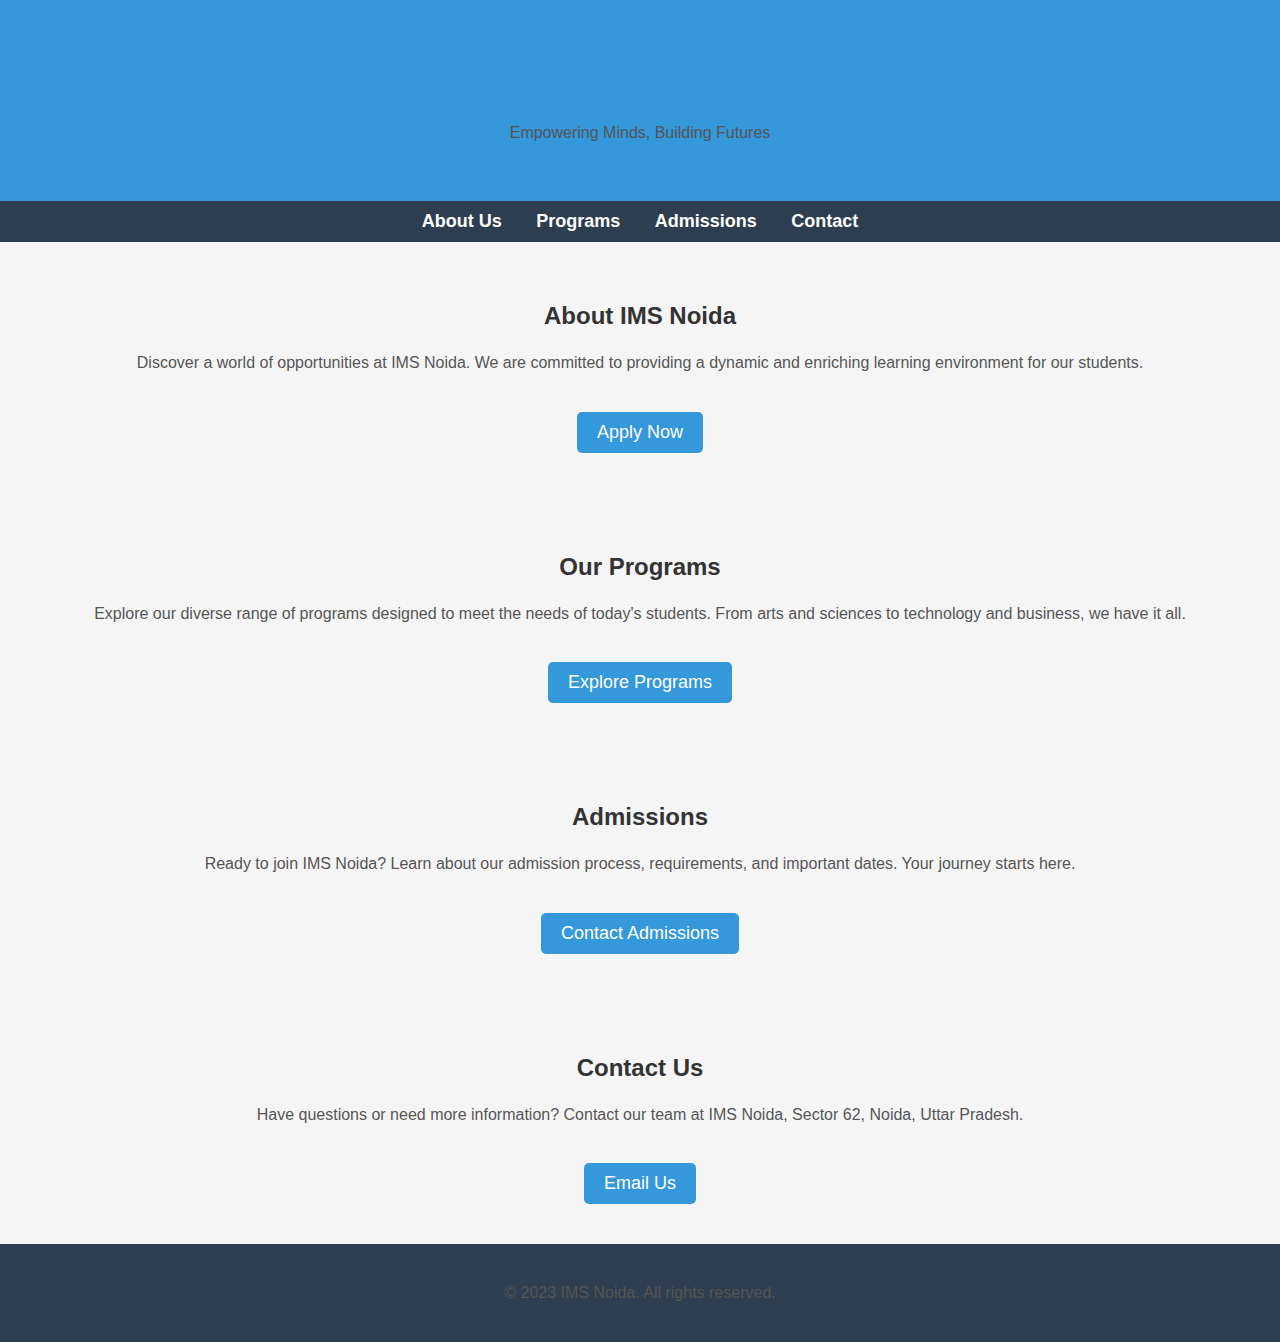
<file: index.html>
<!DOCTYPE html>
<html lang="en">
<head>
    <meta charset="UTF-8">
    <meta name="viewport" content="width=device-width, initial-scale=1.0">
    <title>IMS Noida - Welcome</title>
    <style>
        body {
            font-family: 'Segoe UI', Tahoma, Geneva, Verdana, sans-serif;
            margin: 0;
            padding: 0;
            background-color: #f5f5f5;
            color: #333;
        }

        header {
            background-color: #3498db;
            color: #fff;
            padding: 40px;
            text-align: center;
        }

        nav {
            background-color: #2c3e50;
            color: #fff;
            padding: 10px;
            text-align: center;
        }

        nav a {
            color: #fff;
            text-decoration: none;
            margin: 0 15px;
            font-size: 18px;
            font-weight: bold;
        }

        section {
            padding: 40px;
            text-align: center;
        }

        h1 {
            color: #3498db;
        }

        p {
            font-size: 16px;
            line-height: 1.6;
            color: #555;
        }

        .cta-button {
            display: inline-block;
            padding: 10px 20px;
            margin-top: 20px;
            background-color: #3498db;
            color: #fff;
            text-decoration: none;
            font-size: 18px;
            border-radius: 5px;
        }

        footer {
            background-color: #2c3e50;
            color: #fff;
            padding: 20px;
            text-align: center;
        }
    </style>
</head>
<body>
    <header>
        <h1>Welcome to IMS Noida</h1>
        <p>Empowering Minds, Building Futures</p>
    </header>

    <nav>
        <a href="./about.html">About Us</a>
        <a href="./programs.html">Programs</a>
        <a href="./admission.html">Admissions</a>
        <a href="./contact.html">Contact</a>
    </nav>

    <section id="about">
        <h2>About IMS Noida</h2>
        <p>Discover a world of opportunities at IMS Noida. We are committed to providing a dynamic and enriching learning environment for our students.</p>
        <a href="./about.html" class="cta-button">Apply Now</a>
    </section>

    <section id="programs">
        <h2>Our Programs</h2>
        <p>Explore our diverse range of programs designed to meet the needs of today's students. From arts and sciences to technology and business, we have it all.</p>
        <a href="./programs.html" class="cta-button">Explore Programs</a>
    </section>

    <section id="admissions">
        <h2>Admissions</h2>
        <p>Ready to join IMS Noida? Learn about our admission process, requirements, and important dates. Your journey starts here.</p>
        <a href="./admission.html" class="cta-button">Contact Admissions</a>
    </section>

    <section id="contact">
        <h2>Contact Us</h2>
        <p>Have questions or need more information? Contact our team at IMS Noida, Sector 62, Noida, Uttar Pradesh.</p>
        <a href="./contact.html" class="cta-button">Email Us</a>
    </section>

    <footer>
        <p>&copy; 2023 IMS Noida. All rights reserved.</p>
    </footer>
</body>
</html>
</file>
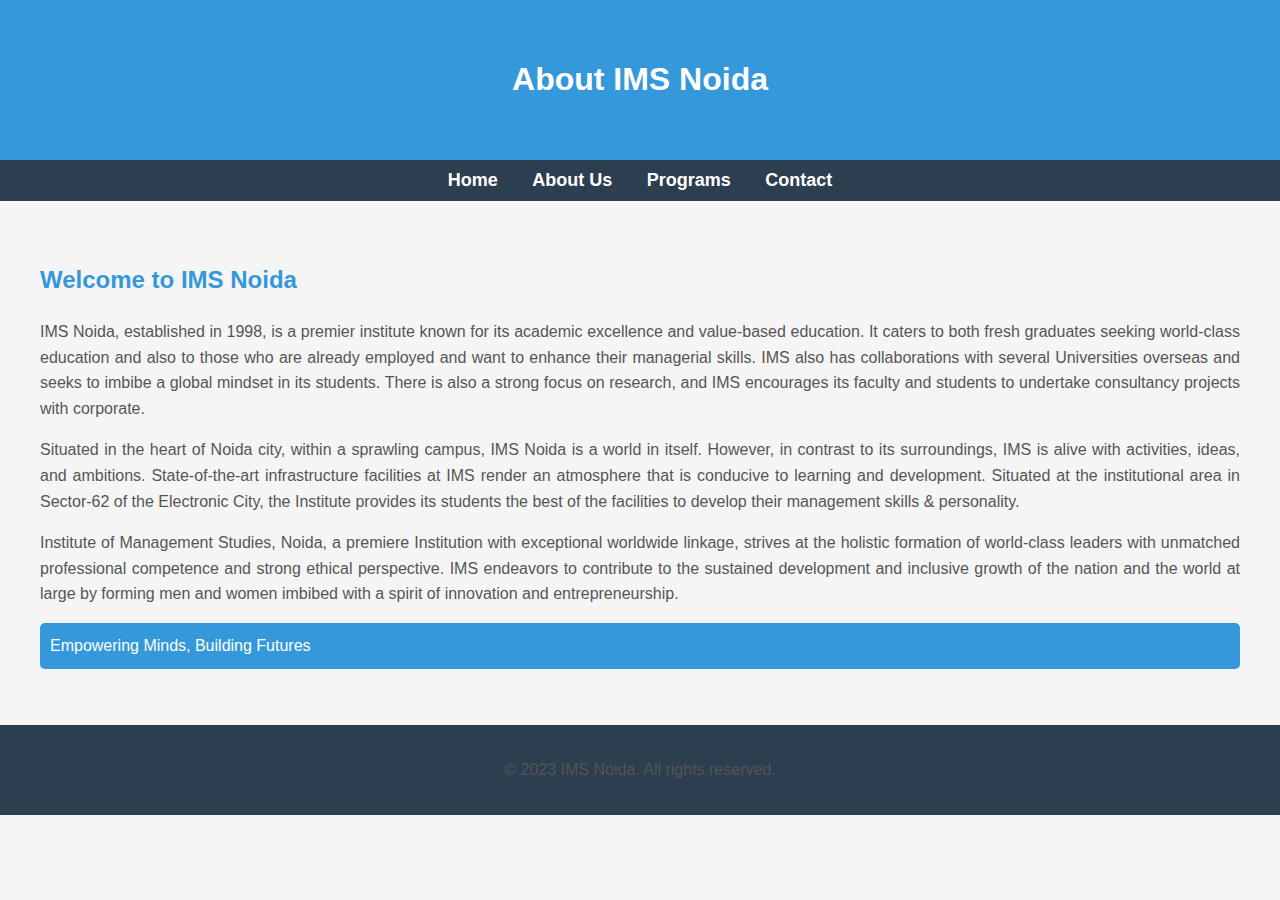
<file: about.html>
<!DOCTYPE html>
<html lang="en">
<head>
    <meta charset="UTF-8">
    <meta name="viewport" content="width=device-width, initial-scale=1.0">
    <title>About IMS Noida</title>
    <style>
        body {
            font-family: 'Segoe UI', Tahoma, Geneva, Verdana, sans-serif;
            margin: 0;
            padding: 0;
            background-color: #f5f5f5;
            color: #333;
        }

        header {
            background-color: #3498db;
            color: #fff;
            padding: 40px;
            text-align: center;
        }

        nav {
            background-color: #2c3e50;
            color: #fff;
            padding: 10px;
            text-align: center;
        }

        nav a {
            color: #fff;
            text-decoration: none;
            margin: 0 15px;
            font-size: 18px;
            font-weight: bold;
        }

        section {
            padding: 40px;
            text-align: justify;
            line-height: 1.6;
        }

        h2 {
            color: #3498db;
        }

        p {
            font-size: 16px;
            color: #555;
        }

        .highlight {
            background-color: #3498db;
            color: #fff;
            padding: 10px;
            border-radius: 5px;
        }

        footer {
            background-color: #2c3e50;
            color: #fff;
            padding: 20px;
            text-align: center;
        }
    </style>
</head>
<body>
    <header>
        <h1>About IMS Noida</h1>
    </header>

    <nav>
        <a href="index.html">Home</a>
        <a href="about.html">About Us</a>
        <a href="programs.html">Programs</a>
        <a href="contact.html">Contact</a>
    </nav>

    <section id="ims-info">
        <h2>Welcome to IMS Noida</h2>
        <p>IMS Noida, established in 1998, is a premier institute known for its academic excellence and value-based education. It caters to both fresh graduates seeking world-class education and also to those who are already employed and want to enhance their managerial skills. IMS also has collaborations with several Universities overseas and seeks to imbibe a global mindset in its students. There is also a strong focus on research, and IMS encourages its faculty and students to undertake consultancy projects with corporate.</p>

        <p>Situated in the heart of Noida city, within a sprawling campus, IMS Noida is a world in itself. However, in contrast to its surroundings, IMS is alive with activities, ideas, and ambitions. State-of-the-art infrastructure facilities at IMS render an atmosphere that is conducive to learning and development. Situated at the institutional area in Sector-62 of the Electronic City, the Institute provides its students the best of the facilities to develop their management skills & personality.</p>

        <p>Institute of Management Studies, Noida, a premiere Institution with exceptional worldwide linkage, strives at the holistic formation of world-class leaders with unmatched professional competence and strong ethical perspective. IMS endeavors to contribute to the sustained development and inclusive growth of the nation and the world at large by forming men and women imbibed with a spirit of innovation and entrepreneurship.</p>

        <p class="highlight">Empowering Minds, Building Futures</p>
    </section>

    <footer>
        <p>&copy; 2023 IMS Noida. All rights reserved.</p>
    </footer>
</body>
</html>
</file>
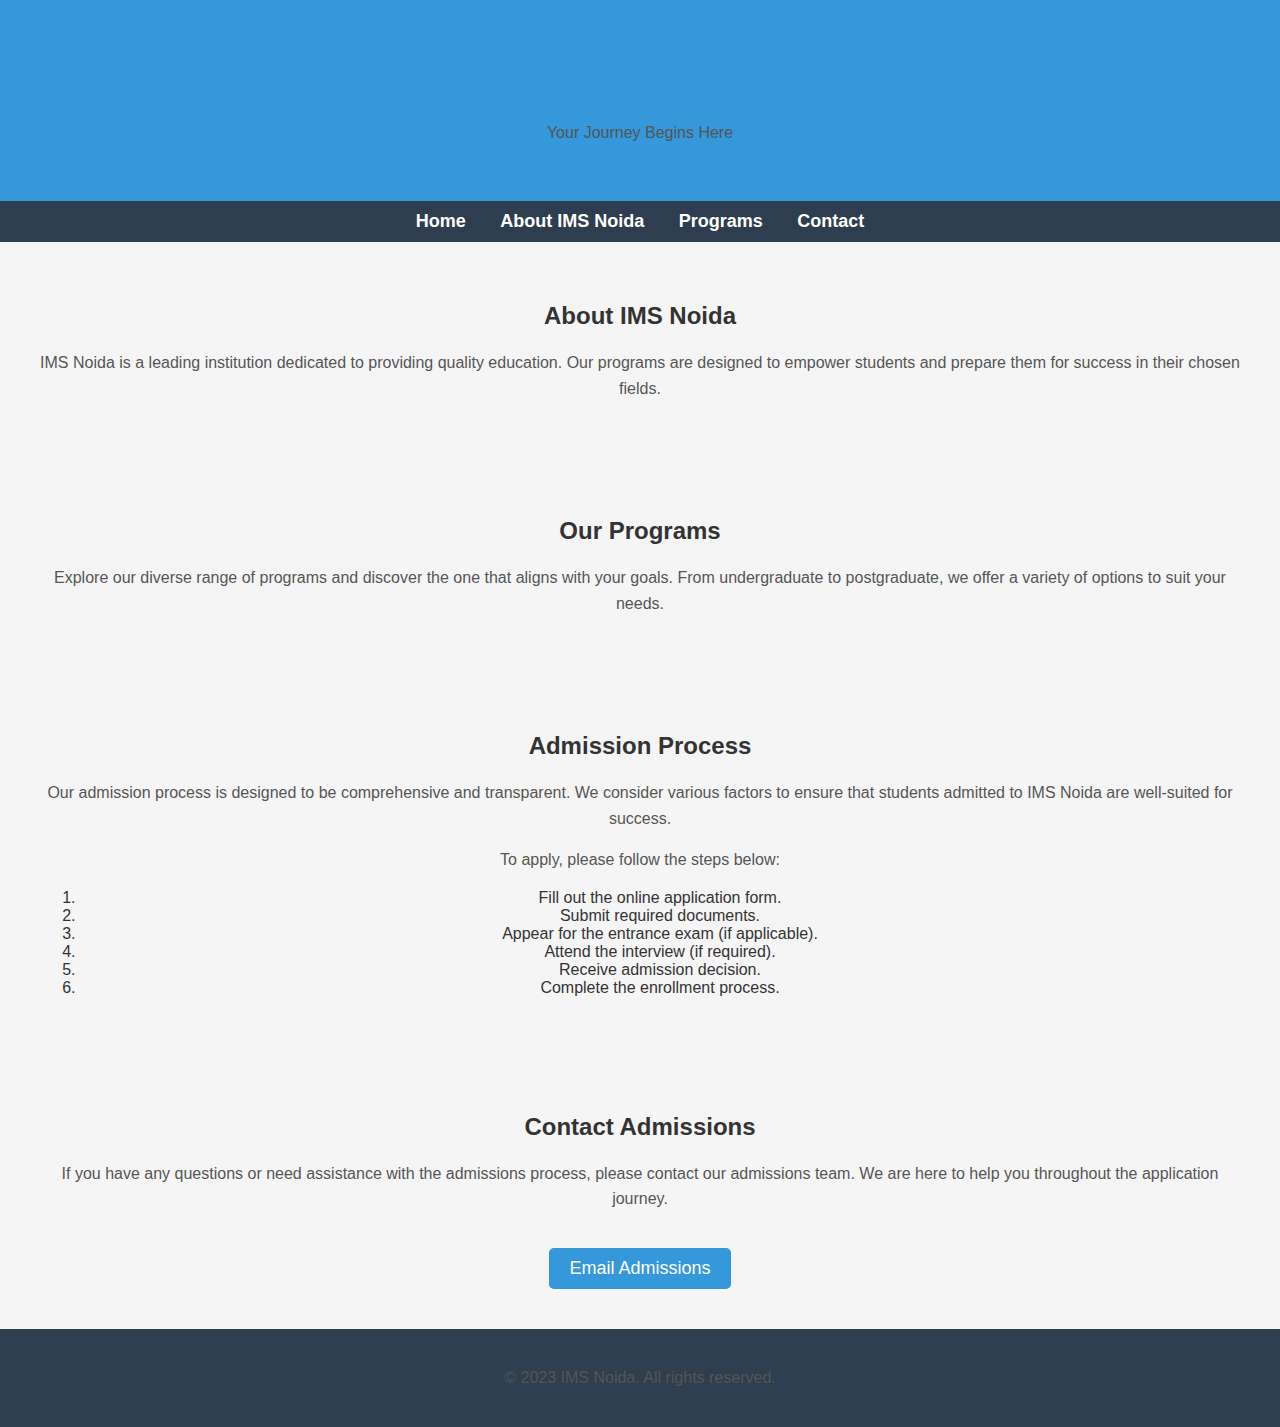
<file: admission.html>
<!DOCTYPE html>
<html lang="en">
<head>
    <meta charset="UTF-8">
    <meta name="viewport" content="width=device-width, initial-scale=1.0">
    <title>Admissions at IMS Noida</title>
    <style>
        body {
            font-family: 'Segoe UI', Tahoma, Geneva, Verdana, sans-serif;
            margin: 0;
            padding: 0;
            background-color: #f5f5f5;
            color: #333;
        }

        header {
            background-color: #3498db;
            color: #fff;
            padding: 40px;
            text-align: center;
        }

        nav {
            background-color: #2c3e50;
            color: #fff;
            padding: 10px;
            text-align: center;
        }

        nav a {
            color: #fff;
            text-decoration: none;
            margin: 0 15px;
            font-size: 18px;
            font-weight: bold;
        }

        section {
            padding: 40px;
            text-align: center;
        }

        h1 {
            color: #3498db;
        }

        p {
            font-size: 16px;
            line-height: 1.6;
            color: #555;
        }

        .cta-button {
            display: inline-block;
            padding: 10px 20px;
            margin-top: 20px;
            background-color: #3498db;
            color: #fff;
            text-decoration: none;
            font-size: 18px;
            border-radius: 5px;
        }

        footer {
            background-color: #2c3e50;
            color: #fff;
            padding: 20px;
            text-align: center;
        }
    </style>
</head>
<body>
    <header>
        <h1>Admissions at IMS Noida</h1>
        <p>Your Journey Begins Here</p>
    </header>

    <nav>
        <a href="index.html">Home</a>
        <a href="#about">About IMS Noida</a>
        <a href="#programs">Programs</a>
        <a href="#contact">Contact</a>
    </nav>

    <section id="about">
        <h2>About IMS Noida</h2>
        <p>IMS Noida is a leading institution dedicated to providing quality education. Our programs are designed to empower students and prepare them for success in their chosen fields.</p>
    </section>

    <section id="programs">
        <h2>Our Programs</h2>
        <p>Explore our diverse range of programs and discover the one that aligns with your goals. From undergraduate to postgraduate, we offer a variety of options to suit your needs.</p>
    </section>

    <section id="admission-process">
        <h2>Admission Process</h2>
        <p>Our admission process is designed to be comprehensive and transparent. We consider various factors to ensure that students admitted to IMS Noida are well-suited for success.</p>
        <p>To apply, please follow the steps below:</p>
        <ol>
            <li>Fill out the online application form.</li>
            <li>Submit required documents.</li>
            <li>Appear for the entrance exam (if applicable).</li>
            <li>Attend the interview (if required).</li>
            <li>Receive admission decision.</li>
            <li>Complete the enrollment process.</li>
        </ol>
    </section>

    <section id="contact">
        <h2>Contact Admissions</h2>
        <p>If you have any questions or need assistance with the admissions process, please contact our admissions team. We are here to help you throughout the application journey.</p>
        <a href="mailto:admissions@imsnoida.ac.in" class="cta-button">Email Admissions</a>
    </section>

    <footer>
        <p>&copy; 2023 IMS Noida. All rights reserved.</p>
    </footer>
</body>
</html>
</file>
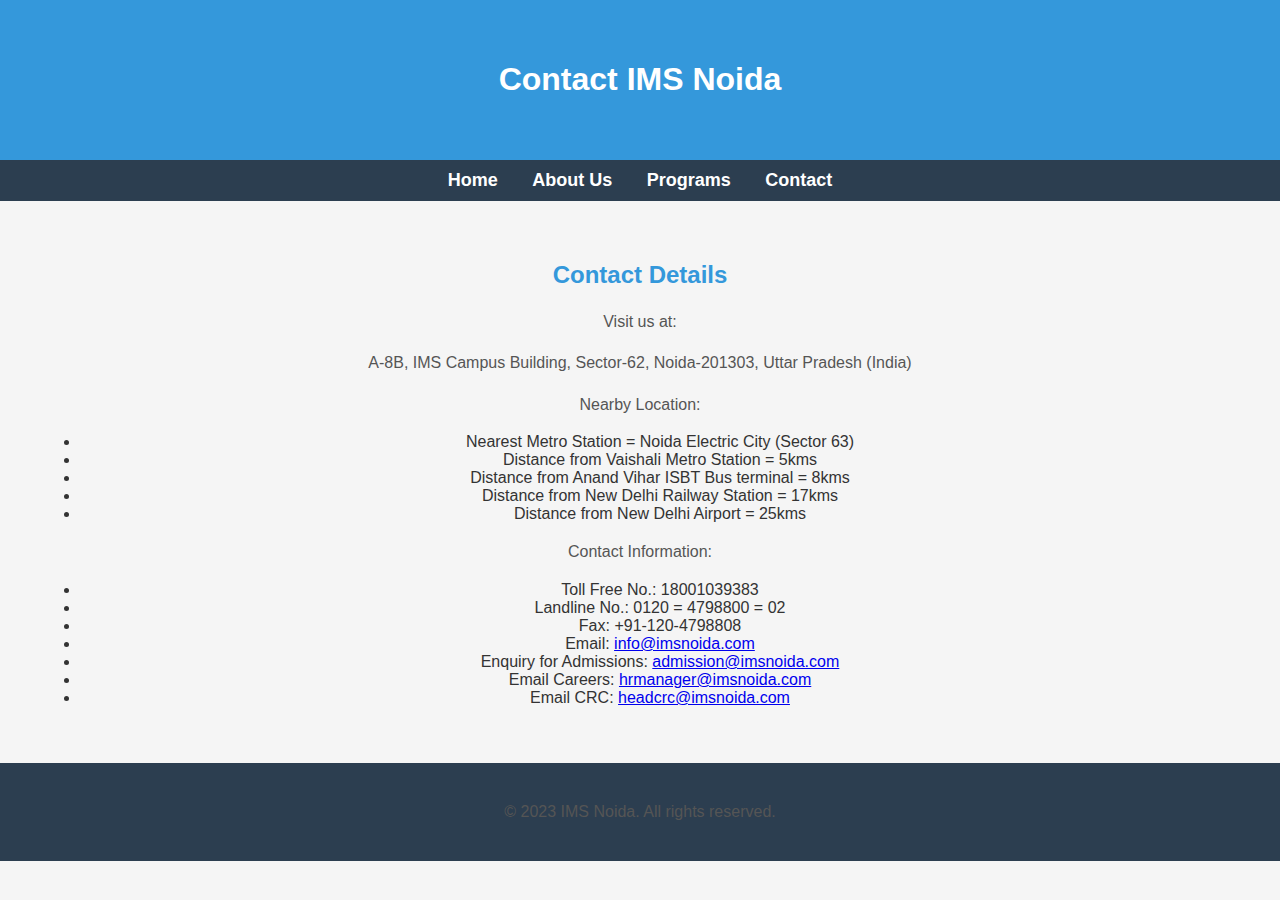
<file: contact.html>
<!DOCTYPE html>
<html lang="en">
<head>
    <meta charset="UTF-8">
    <meta name="viewport" content="width=device-width, initial-scale=1.0">
    <title>Contact IMS Noida</title>
    <style>
        body {
            font-family: 'Segoe UI', Tahoma, Geneva, Verdana, sans-serif;
            margin: 0;
            padding: 0;
            background-color: #f5f5f5;
            color: #333;
        }

        header {
            background-color: #3498db;
            color: #fff;
            padding: 40px;
            text-align: center;
        }

        nav {
            background-color: #2c3e50;
            color: #fff;
            padding: 10px;
            text-align: center;
        }

        nav a {
            color: #fff;
            text-decoration: none;
            margin: 0 15px;
            font-size: 18px;
            font-weight: bold;
        }

        section {
            padding: 40px;
            text-align: center;
        }

        h2 {
            color: #3498db;
        }

        p {
            font-size: 16px;
            line-height: 1.6;
            color: #555;
        }

        .highlight {
            background-color: #3498db;
            color: #fff;
            padding: 10px;
            border-radius: 5px;
        }

        footer {
            background-color: #2c3e50;
            color: #fff;
            padding: 20px;
            text-align: center;
        }
    </style>
</head>
<body>
    <header>
        <h1>Contact IMS Noida</h1>
    </header>

    <nav>
        <a href="index.html">Home</a>
        <a href="about.html">About Us</a>
        <a href="programs.html">Programs</a>
        <a href="contact.html">Contact</a>
    </nav>

    <section id="contact-details">
        <h2>Contact Details</h2>
        <p>Visit us at:</p>
        <p>A-8B, IMS Campus Building, Sector-62, Noida-201303, Uttar Pradesh (India)</p>

        <p>Nearby Location:</p>
        <ul>
            <li>Nearest Metro Station = Noida Electric City (Sector 63)</li>
            <li>Distance from Vaishali Metro Station = 5kms</li>
            <li>Distance from Anand Vihar ISBT Bus terminal = 8kms</li>
            <li>Distance from New Delhi Railway Station = 17kms</li>
            <li>Distance from New Delhi Airport = 25kms</li>
        </ul>

        <p>Contact Information:</p>
        <ul>
            <li>Toll Free No.: 18001039383</li>
            <li>Landline No.: 0120 = 4798800 = 02</li>
            <li>Fax: +91-120-4798808</li>
            <li>Email: <a href="mailto:info@imsnoida.com">info@imsnoida.com</a></li>
            <li>Enquiry for Admissions: <a href="mailto:admission@imsnoida.com">admission@imsnoida.com</a></li>
            <li>Email Careers: <a href="mailto:hrmanager@imsnoida.com">hrmanager@imsnoida.com</a></li>
            <li>Email CRC: <a href="mailto:headcrc@imsnoida.com">headcrc@imsnoida.com</a></li>
        </ul>
    </section>

    <footer>
        <p>&copy; 2023 IMS Noida. All rights reserved.</p>
    </footer>
</body>
</html>
</file>
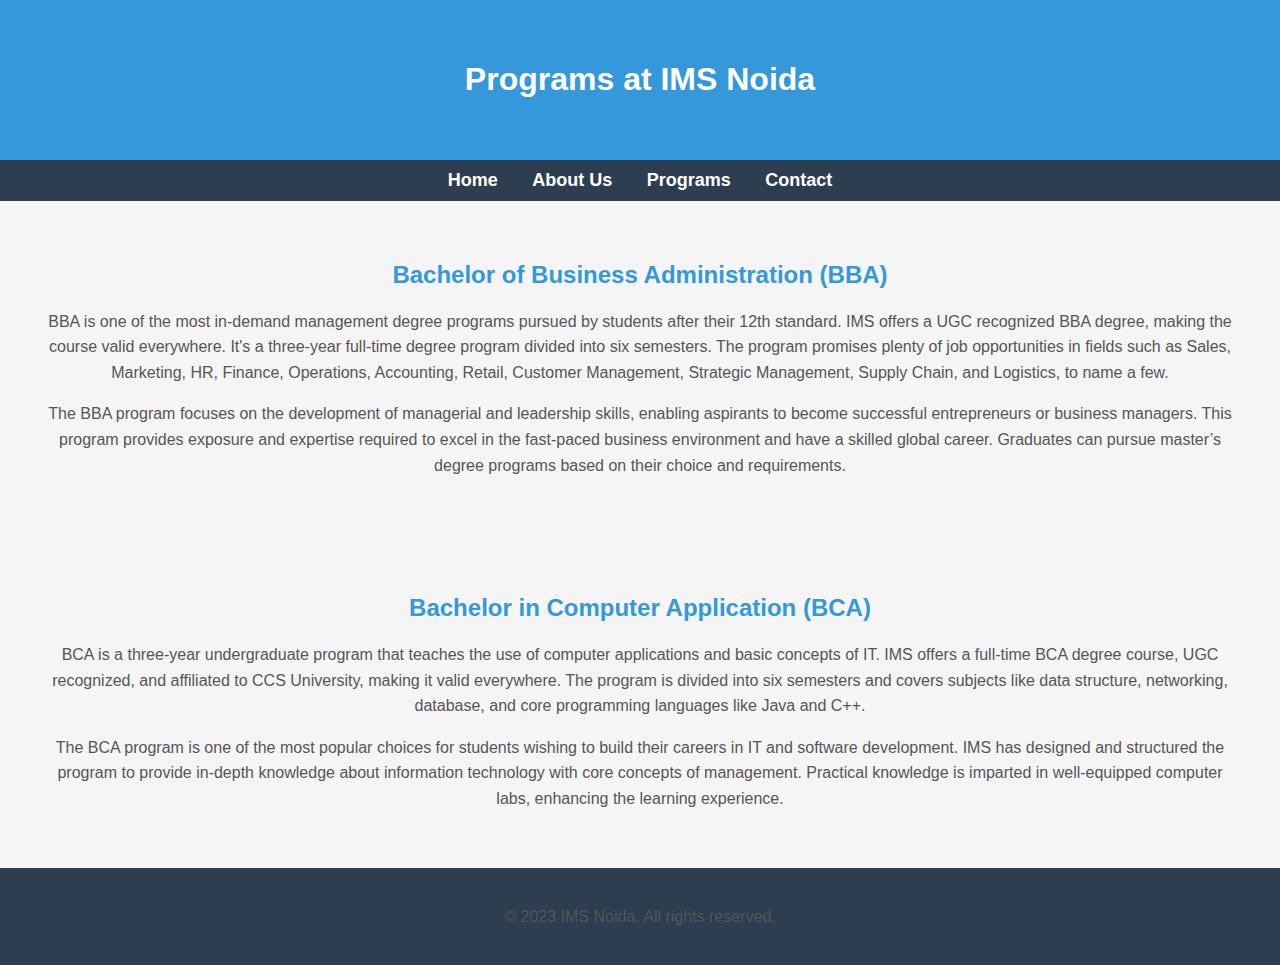
<file: programs.html>
<!DOCTYPE html>
<html lang="en">
<head>
    <meta charset="UTF-8">
    <meta name="viewport" content="width=device-width, initial-scale=1.0">
    <title>Programs at IMS Noida</title>
    <style>
        body {
            font-family: 'Segoe UI', Tahoma, Geneva, Verdana, sans-serif;
            margin: 0;
            padding: 0;
            background-color: #f5f5f5;
            color: #333;
        }

        header {
            background-color: #3498db;
            color: #fff;
            padding: 40px;
            text-align: center;
        }

        nav {
            background-color: #2c3e50;
            color: #fff;
            padding: 10px;
            text-align: center;
        }

        nav a {
            color: #fff;
            text-decoration: none;
            margin: 0 15px;
            font-size: 18px;
            font-weight: bold;
        }

        section {
            padding: 40px;
            text-align: center;
        }

        h2 {
            color: #3498db;
        }

        p {
            font-size: 16px;
            line-height: 1.6;
            color: #555;
        }

        footer {
            background-color: #2c3e50;
            color: #fff;
            padding: 20px;
            text-align: center;
        }
    </style>
</head>
<body>
    <header>
        <h1>Programs at IMS Noida</h1>
    </header>

    <nav>
        <a href="index.html">Home</a>
        <a href="about.html">About Us</a>
        <a href="programs.html">Programs</a>
        <a href="contact.html">Contact</a>
    </nav>

    <section id="bba-program">
        <h2>Bachelor of Business Administration (BBA)</h2>
        <p>BBA is one of the most in-demand management degree programs pursued by students after their 12th standard. IMS offers a UGC recognized BBA degree, making the course valid everywhere. It's a three-year full-time degree program divided into six semesters. The program promises plenty of job opportunities in fields such as Sales, Marketing, HR, Finance, Operations, Accounting, Retail, Customer Management, Strategic Management, Supply Chain, and Logistics, to name a few.</p>
        <p>The BBA program focuses on the development of managerial and leadership skills, enabling aspirants to become successful entrepreneurs or business managers. This program provides exposure and expertise required to excel in the fast-paced business environment and have a skilled global career. Graduates can pursue master’s degree programs based on their choice and requirements.</p>
    </section>

    <section id="bca-program">
        <h2>Bachelor in Computer Application (BCA)</h2>
        <p>BCA is a three-year undergraduate program that teaches the use of computer applications and basic concepts of IT. IMS offers a full-time BCA degree course, UGC recognized, and affiliated to CCS University, making it valid everywhere. The program is divided into six semesters and covers subjects like data structure, networking, database, and core programming languages like Java and C++.</p>
        <p>The BCA program is one of the most popular choices for students wishing to build their careers in IT and software development. IMS has designed and structured the program to provide in-depth knowledge about information technology with core concepts of management. Practical knowledge is imparted in well-equipped computer labs, enhancing the learning experience.</p>
    </section>

    <footer>
        <p>&copy; 2023 IMS Noida. All rights reserved.</p>
    </footer>
</body>
</html>
</file>
